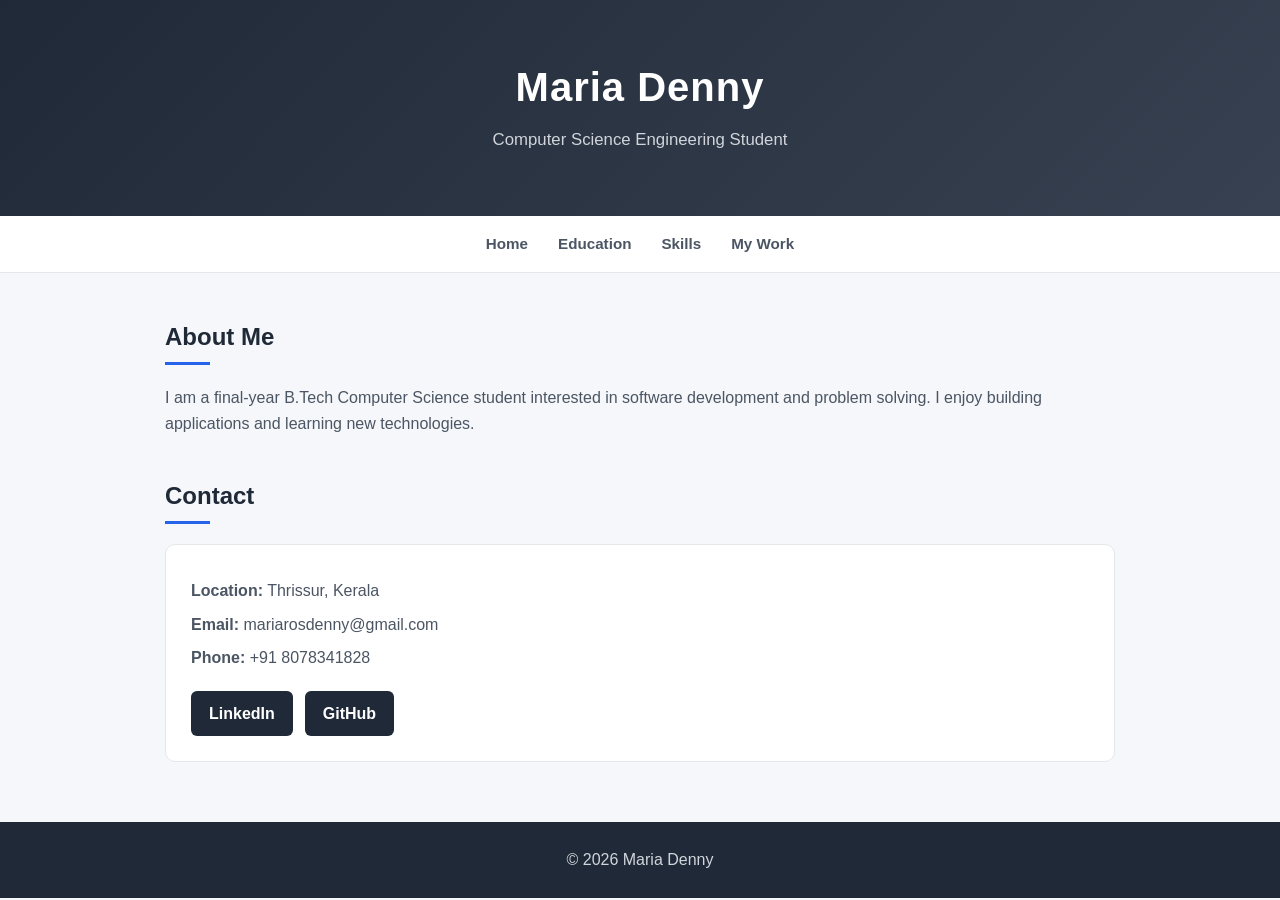
<file: index.html>
<!DOCTYPE html PUBLIC "-//W3C//DTD XHTML 1.0 Strict//EN"
"https://www.w3.org/TR/xhtml1/DTD/xhtml1-strict.dtd">

<html xmlns="http://www.w3.org/1999/xhtml" lang="en">
<head>
    <meta http-equiv="Content-Type" content="text/html; charset=UTF-8" />
    <meta name="viewport" content="width=device-width, initial-scale=1.0" />

    <title>Maria Denny | Portfolio</title>

    <link rel="stylesheet" type="text/css" href="style.css" />
</head>

<body>

    <div id="header">
        <h1>Maria Denny</h1>
        <p>Computer Science Engineering Student</p>
    </div>

    <div id="nav">
        <a href="index.html">Home</a>
        <a href="education.html">Education</a>
        <a href="skills.html">Skills</a>
        <a href="mywork.html">My Work</a>
    </div>

    <div class="container">

        <h2>About Me</h2>

        <p>
            I am a final-year B.Tech Computer Science student interested
            in software development and problem solving. I enjoy building
            applications and learning new technologies.
        </p>

        <h2>Contact</h2>

        <div class="contact-info">
            <p><strong>Location:</strong> Thrissur, Kerala</p>
            <p><strong>Email:</strong> mariarosdenny@gmail.com</p>
            <p><strong>Phone:</strong> +91 8078341828</p>

            <div class="social-links">
                <a href="https://www.linkedin.com/in/maria-denny04/">LinkedIn</a>
                <a href="https://github.com/mariadenny">GitHub</a>
            </div>
        </div>

    </div>

    <div id="footer">
        <p>&#169; 2026 Maria Denny</p>
    </div>

</body>
</html>
</file>
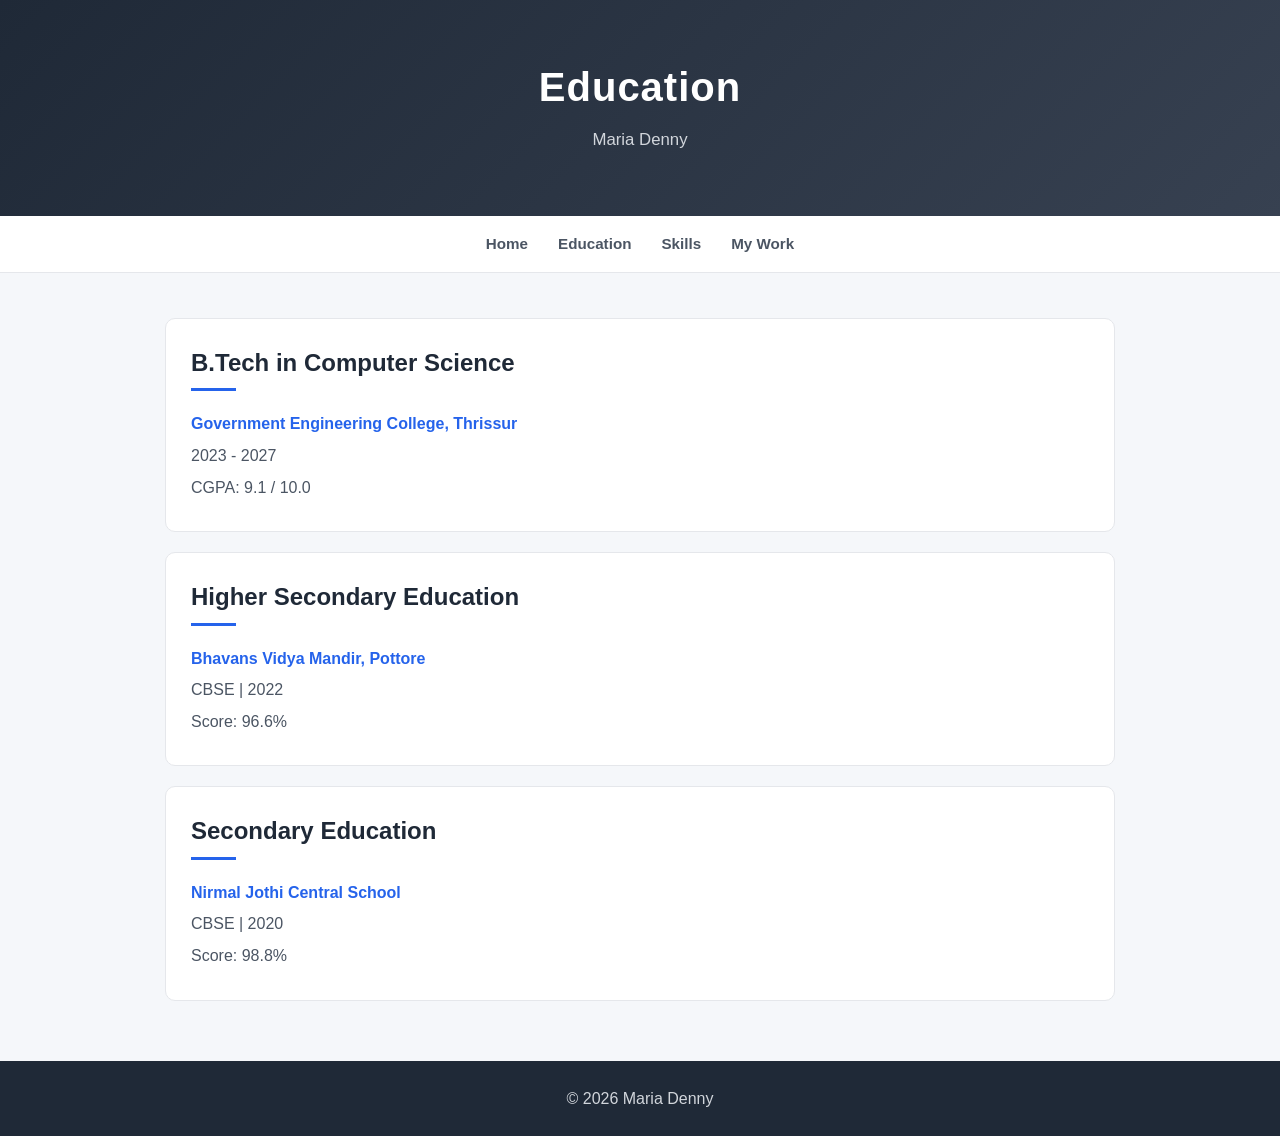
<file: education.html>
<!DOCTYPE html PUBLIC "-//W3C//DTD XHTML 1.0 Strict//EN"
"https://www.w3.org/TR/xhtml1/DTD/xhtml1-strict.dtd">

<html xmlns="http://www.w3.org/1999/xhtml" lang="en">
<head>
    <meta http-equiv="Content-Type" content="text/html; charset=UTF-8" />
    <meta name="viewport" content="width=device-width, initial-scale=1.0" />

    <title>Education | Maria Denny</title>

    <link rel="stylesheet" type="text/css" href="style.css" />
</head>

<body>

    <div id="header">
        <h1>Education</h1>
        <p>Maria Denny</p>
    </div>

    <div id="nav">
        <a href="index.html">Home</a>
        <a href="education.html">Education</a>
        <a href="skills.html">Skills</a>
        <a href="mywork.html">My Work</a>
    </div>

    <div class="container">

        <div class="card">
            <h2>B.Tech in Computer Science</h2>
            <p>
                <strong>Government Engineering College, Thrissur</strong>
            </p>
            <p>2023 - 2027</p>
            <p>CGPA: 9.1 / 10.0</p>
        </div>

        <div class="card">
            <h2>Higher Secondary Education</h2>
            <p>
                <strong>Bhavans Vidya Mandir, Pottore</strong>
            </p>
            <p>CBSE | 2022</p>
            <p>Score: 96.6%</p>
        </div>

        <div class="card">
            <h2>Secondary Education</h2>
            <p>
                <strong>Nirmal Jothi Central School</strong>
            </p>
            <p>CBSE | 2020</p>
            <p>Score: 98.8%</p>
        </div>

    </div>

    <div id="footer">
        <p>&#169; 2026 Maria Denny</p>
    </div>

</body>
</html>
</file>
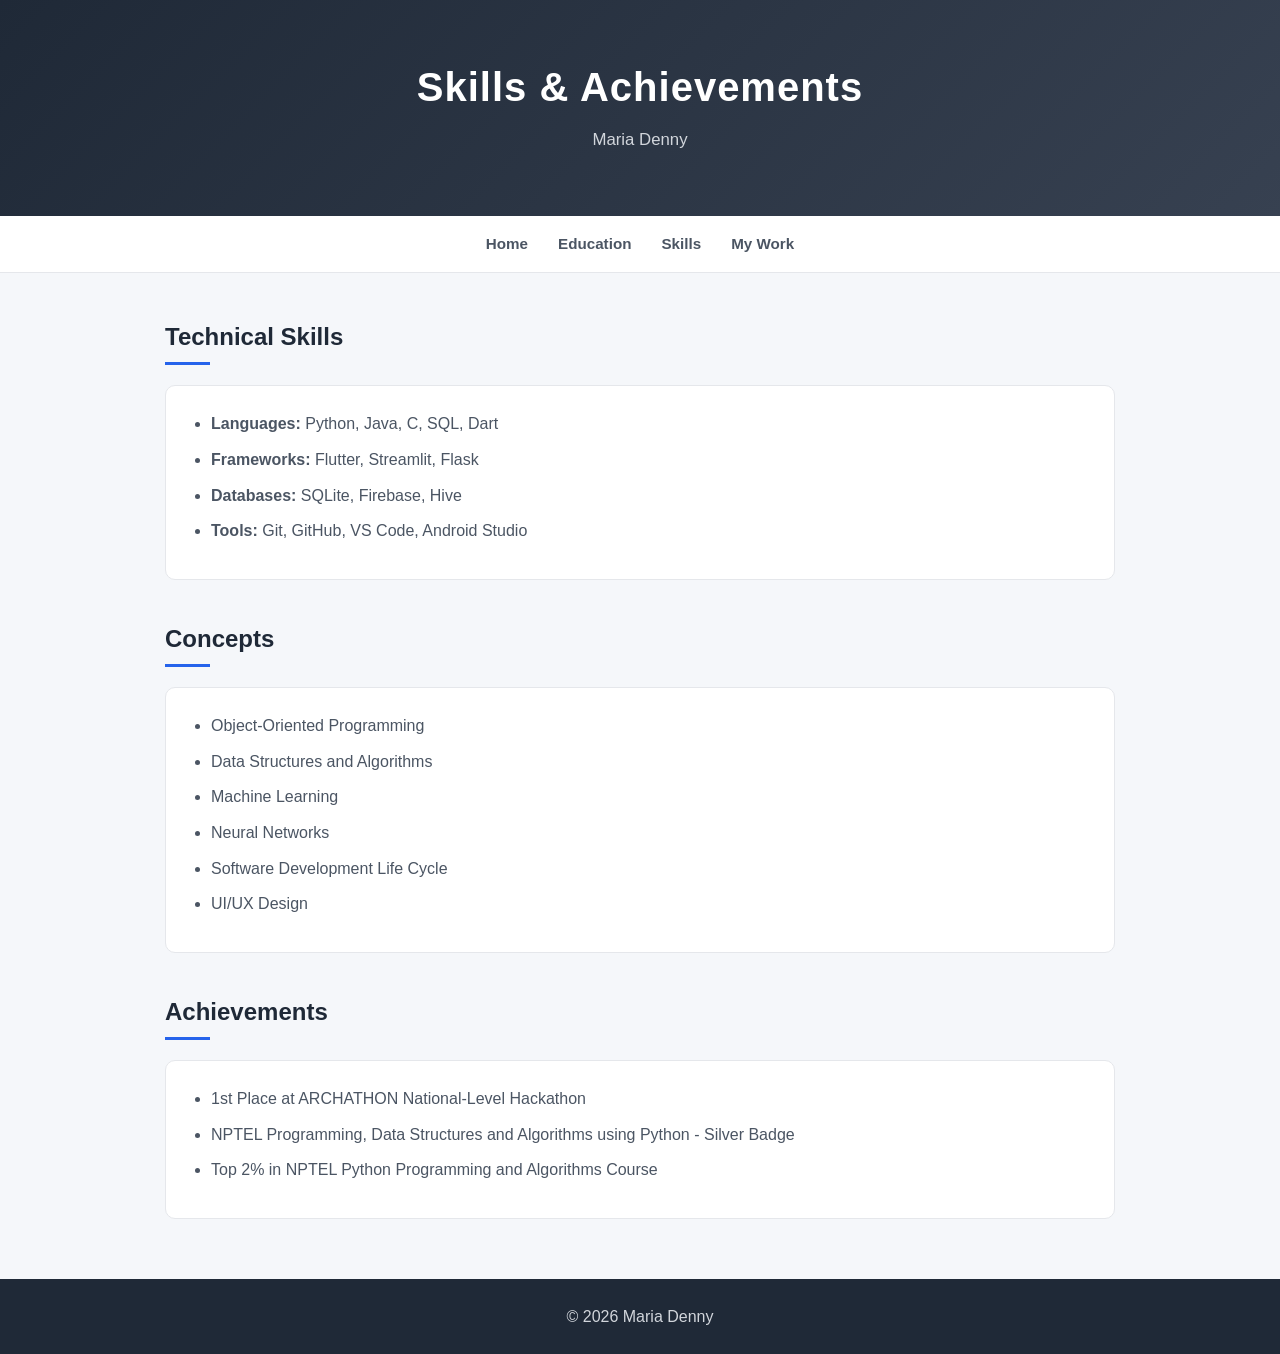
<file: skills.html>
<!DOCTYPE html PUBLIC "-//W3C//DTD XHTML 1.0 Strict//EN"
"https://www.w3.org/TR/xhtml1/DTD/xhtml1-strict.dtd">

<html xmlns="http://www.w3.org/1999/xhtml" lang="en">
<head>
    <meta http-equiv="Content-Type" content="text/html; charset=UTF-8" />
    <meta name="viewport" content="width=device-width, initial-scale=1.0" />

    <title>Skills | Maria Denny</title>

    <link rel="stylesheet" type="text/css" href="style.css" />
</head>

<body>

    <div id="header">
        <h1>Skills &amp; Achievements</h1>
        <p>Maria Denny</p>
    </div>

    <div id="nav">
        <a href="index.html">Home</a>
        <a href="education.html">Education</a>
        <a href="skills.html">Skills</a>
        <a href="mywork.html">My Work</a>
    </div>

    <div class="container">

        <h2>Technical Skills</h2>

        <ul>
            <li>
                <strong>Languages:</strong>
                Python, Java, C, SQL, Dart
            </li>

            <li>
                <strong>Frameworks:</strong>
                Flutter, Streamlit, Flask
            </li>

            <li>
                <strong>Databases:</strong>
                SQLite, Firebase, Hive
            </li>

            <li>
                <strong>Tools:</strong>
                Git, GitHub, VS Code, Android Studio
            </li>
        </ul>

        <h2>Concepts</h2>

        <ul>
            <li>Object-Oriented Programming</li>
            <li>Data Structures and Algorithms</li>
            <li>Machine Learning</li>
            <li>Neural Networks</li>
            <li>Software Development Life Cycle</li>
            <li>UI/UX Design</li>
        </ul>

        <h2>Achievements</h2>

        <ul>
            <li>1st Place at ARCHATHON National-Level Hackathon</li>
            <li>
                NPTEL Programming, Data Structures and Algorithms
                using Python - Silver Badge
            </li>
            <li>
                Top 2% in NPTEL Python Programming and Algorithms Course
            </li>
        </ul>

    </div>

    <div id="footer">
        <p>&#169; 2026 Maria Denny</p>
    </div>

</body>
</html>
</file>
<file: style.css>
* {
    box-sizing: border-box;
}

body {
    margin: 0;
    font-family: Arial, Helvetica, sans-serif;
    background-color: #f5f7fa;
    color: #222;
    line-height: 1.6;
}

/* HEADER */

#header {
    background: linear-gradient(135deg, #1f2937, #374151);
    color: white;
    text-align: center;
    padding: 55px 20px 45px;
}

#header h1 {
    margin: 0;
    font-size: 2.5rem;
    letter-spacing: 1px;
}

#header p {
    margin-top: 8px;
    color: #d1d5db;
    font-size: 1.05rem;
}

/* NAVIGATION */

#nav {
    background-color: white;
    display: flex;
    justify-content: center;
    gap: 30px;
    padding: 16px;
    border-bottom: 1px solid #e5e7eb;
}

#nav a {
    color: #4b5563;
    text-decoration: none;
    font-size: 0.95rem;
    font-weight: bold;
}

#nav a:hover {
    color: #2563eb;
}

/* MAIN CONTENT */

.container {
    width: 90%;
    max-width: 950px;
    margin: 45px auto;
}

h2 {
    font-size: 1.5rem;
    margin-top: 40px;
    margin-bottom: 20px;
    color: #1f2937;
}

h2:after {
    content: "";
    display: block;
    width: 45px;
    height: 3px;
    background-color: #2563eb;
    margin-top: 6px;
}

p {
    color: #4b5563;
}

/* CARDS */

.card {
    background-color: white;
    padding: 25px;
    margin-bottom: 20px;
    border: 1px solid #e5e7eb;
    border-radius: 10px;
}

.card h2,
.card h3 {
    margin-top: 0;
    color: #1f2937;
}

.card h3 {
    margin-bottom: 5px;
}

.card p {
    margin: 6px 0;
}

.card strong {
    color: #2563eb;
}

/* LISTS */

ul {
    background-color: white;
    padding: 25px 25px 25px 45px;
    border-radius: 10px;
    border: 1px solid #e5e7eb;
}

li {
    margin-bottom: 10px;
    color: #4b5563;
}

/* CONTACT */

.contact-info {
    background-color: white;
    padding: 25px;
    border-radius: 10px;
    border: 1px solid #e5e7eb;
}

.contact-info p {
    margin: 8px 0;
}

/* SOCIAL LINKS */

.social-links {
    display: flex;
    gap: 12px;
    margin-top: 20px;
}

.social-links a {
    display: inline-block;
    background-color: #1f2937;
    color: white;
    text-decoration: none;
    padding: 10px 18px;
    border-radius: 6px;
    font-weight: bold;
}

.social-links a:hover {
    background-color: #2563eb;
}

/* FOOTER */

#footer {
    margin-top: 60px;
    background-color: #1f2937;
    color: #d1d5db;
    text-align: center;
    padding: 20px;
}

#footer p {
    margin: 5px;
    color: #d1d5db;
}

/* MOBILE */

@media screen and (max-width: 600px) {

    #header {
        padding: 40px 15px;
    }

    #header h1 {
        font-size: 2rem;
    }

    #nav {
        gap: 15px;
        flex-wrap: wrap;
    }

    .container {
        width: 90%;
        margin: 30px auto;
    }

    .card {
        padding: 20px;
    }

    .social-links {
        flex-direction: column;
    }

    .social-links a {
        text-align: center;
    }
}
</file>
